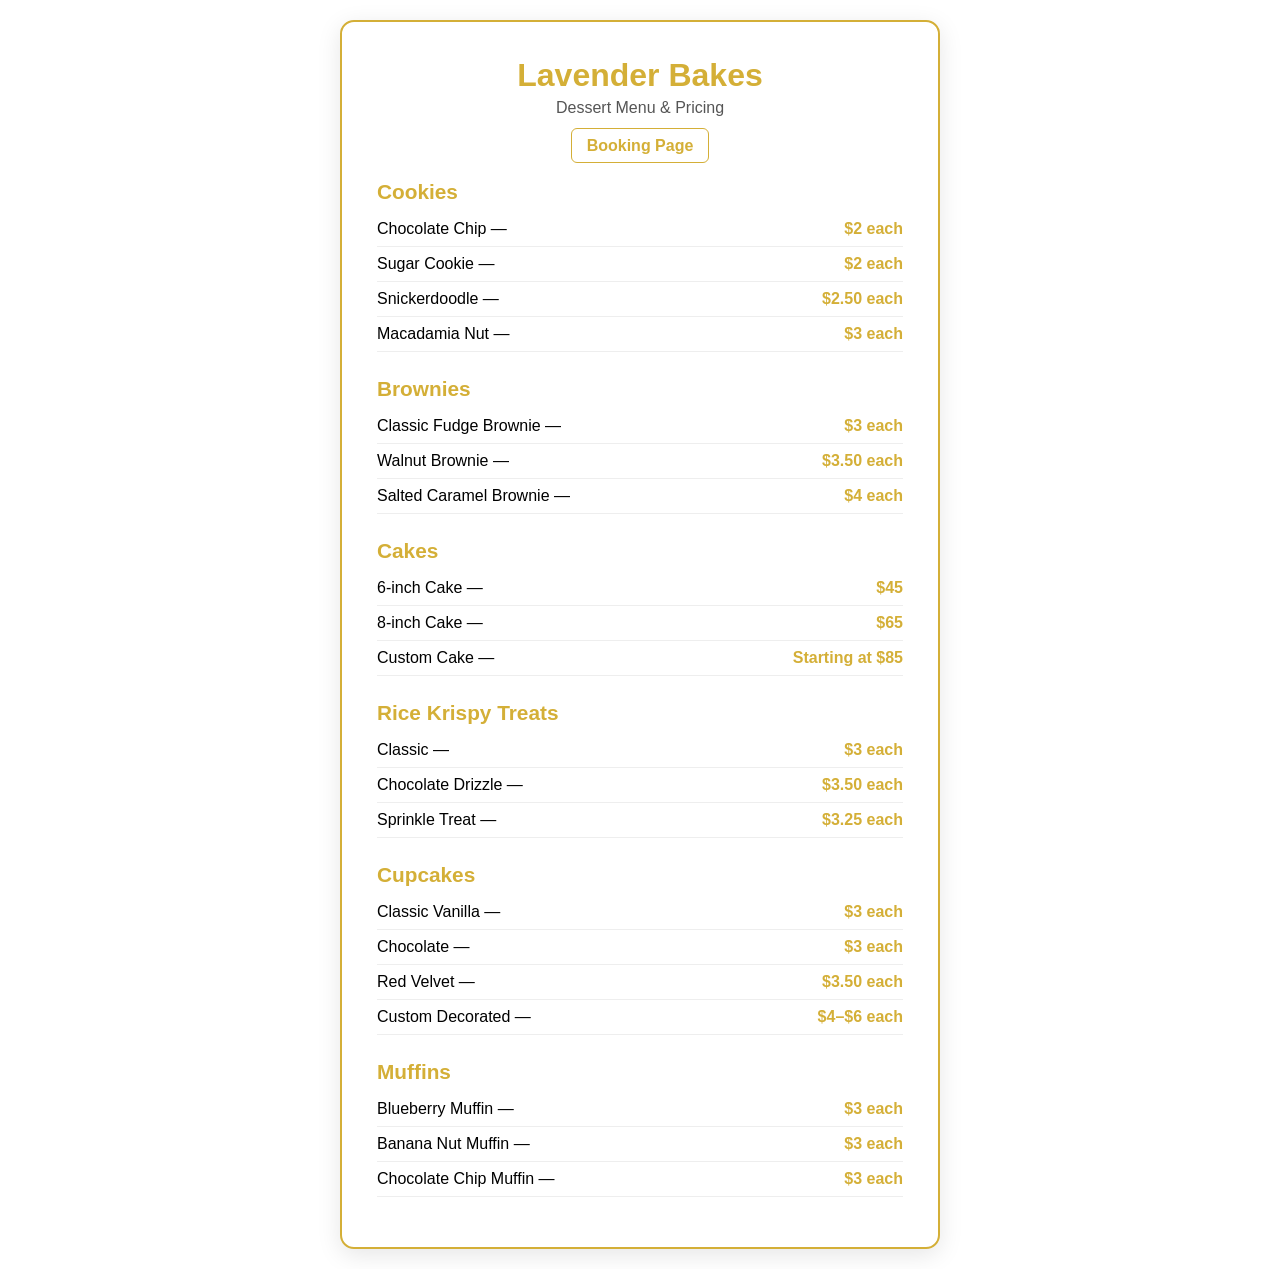
<file: pricing.html>
<!DOCTYPE html>
<html lang="en">
<head>
    <meta charset="UTF-8">
    <meta name="viewport" content="width=device-width, initial-scale=1.0">
    <title>Lavender Bakes – Pricing</title>
    <link rel="stylesheet" href="style.css">
</head>
<body>

<div class="container">
    <h1>Lavender Bakes</h1>
    <p class="subtitle">Dessert Menu & Pricing</p>

    <div class="nav-links">
        <a href="index.html">Booking Page</a>
    </div>

    <div class="menu-section">

        <h2>Cookies</h2>
        <ul class="menu-list">
            <li>Chocolate Chip — <span>$2 each</span></li>
            <li>Sugar Cookie — <span>$2 each</span></li>
            <li>Snickerdoodle — <span>$2.50 each</span></li>
            <li>Macadamia Nut — <span>$3 each</span></li>
        </ul>

        <h2>Brownies</h2>
        <ul class="menu-list">
            <li>Classic Fudge Brownie — <span>$3 each</span></li>
            <li>Walnut Brownie — <span>$3.50 each</span></li>
            <li>Salted Caramel Brownie — <span>$4 each</span></li>
        </ul>

        <h2>Cakes</h2>
        <ul class="menu-list">
            <li>6-inch Cake — <span>$45</span></li>
            <li>8-inch Cake — <span>$65</span></li>
            <li>Custom Cake — <span>Starting at $85</span></li>
        </ul>

        <h2>Rice Krispy Treats</h2>
        <ul class="menu-list">
            <li>Classic — <span>$3 each</span></li>
            <li>Chocolate Drizzle — <span>$3.50 each</span></li>
            <li>Sprinkle Treat — <span>$3.25 each</span></li>
        </ul>

        <h2>Cupcakes</h2>
        <ul class="menu-list">
            <li>Classic Vanilla — <span>$3 each</span></li>
            <li>Chocolate — <span>$3 each</span></li>
            <li>Red Velvet — <span>$3.50 each</span></li>
            <li>Custom Decorated — <span>$4–$6 each</span></li>
        </ul>

        <h2>Muffins</h2>
        <ul class="menu-list">
            <li>Blueberry Muffin — <span>$3 each</span></li>
            <li>Banana Nut Muffin — <span>$3 each</span></li>
            <li>Chocolate Chip Muffin — <span>$3 each</span></li>
        </ul>

    </div>
</div>

</body>
</html>
</file>
<file: style.css>
* {
    margin: 0;
    padding: 0;
    box-sizing: border-box;
    font-family: "Poppins", sans-serif;
}

body {
    background: #ffffff;
    display: flex;
    justify-content: center;
    padding: 20px;
}

.container {
    background: white;
    max-width: 600px;
    width: 100%;
    padding: 35px;
    border-radius: 14px;
    border: 2px solid #d4af37;
    box-shadow: 0 6px 25px rgba(0,0,0,0.1);
}

h1 {
    text-align: center;
    color: #d4af37;
    margin-bottom: 5px;
    font-size: 2rem;
}

.subtitle {
    text-align: center;
    color: #555;
    margin-bottom: 20px;
}

.logo-area {
    text-align: center;
    margin-bottom: 20px;
}

.logo-area img {
    width: 120px;
    border-radius: 50%;
    border: 2px solid #d4af37;
}

h2 {
    color: #d4af37;
    margin: 20px 0 10px;
    font-size: 1.2rem;
}

.booking-form label {
    display: block;
    margin-top: 12px;
    font-weight: 500;
}

.booking-form input,
.booking-form select,
.booking-form textarea {
    width: 100%;
    padding: 12px;
    margin-top: 6px;
    border: 1px solid #c8c8c8;
    border-radius: 8px;
    font-size: 1rem;
    background: #fffdf7;
}

.booking-form textarea {
    height: 120px;
    resize: vertical;
}

.policy-text {
    font-size: 0.9rem;
    color: #555;
    margin-top: 10px;
    line-height: 1.4;
}

.checkbox {
    margin-top: 20px;
    display: flex;
    align-items: center;
    gap: 10px;
}

button {
    width: 100%;
    padding: 14px;
    margin-top: 25px;
    background: #d4af37;
    color: white;
    font-size: 1.1rem;
    border: none;
    border-radius: 8px;
    cursor: pointer;
    transition: 0.2s ease;
}

button:hover {
    background: #b8932f;
}

@media (max-width: 480px) {
    .container {
        padding: 25px;
    }
}
/* ===== Pricing Page Styles ===== */

.menu-section h2 {
    color: #d4af37;
    margin-top: 25px;
    margin-bottom: 8px;
    font-size: 1.3rem;
}

.menu-list {
    list-style: none;
    padding-left: 0;
    margin-bottom: 15px;
}

.menu-list li {
    padding: 8px 0;
    border-bottom: 1px solid #eee;
    font-size: 1rem;
    display: flex;
    justify-content: space-between;
}

.menu-list span {
    color: #d4af37;
    font-weight: bold;
}

.nav-links {
    text-align: center;
    margin-bottom: 20px;
}

.nav-links a {
    color: #d4af37;
    font-weight: 600;
    text-decoration: none;
    border: 1px solid #d4af37;
    padding: 8px 15px;
    border-radius: 6px;
    transition: 0.2s;
}

.nav-links a:hover {
    background: #d4af37;
    color: white;
}
</file>
